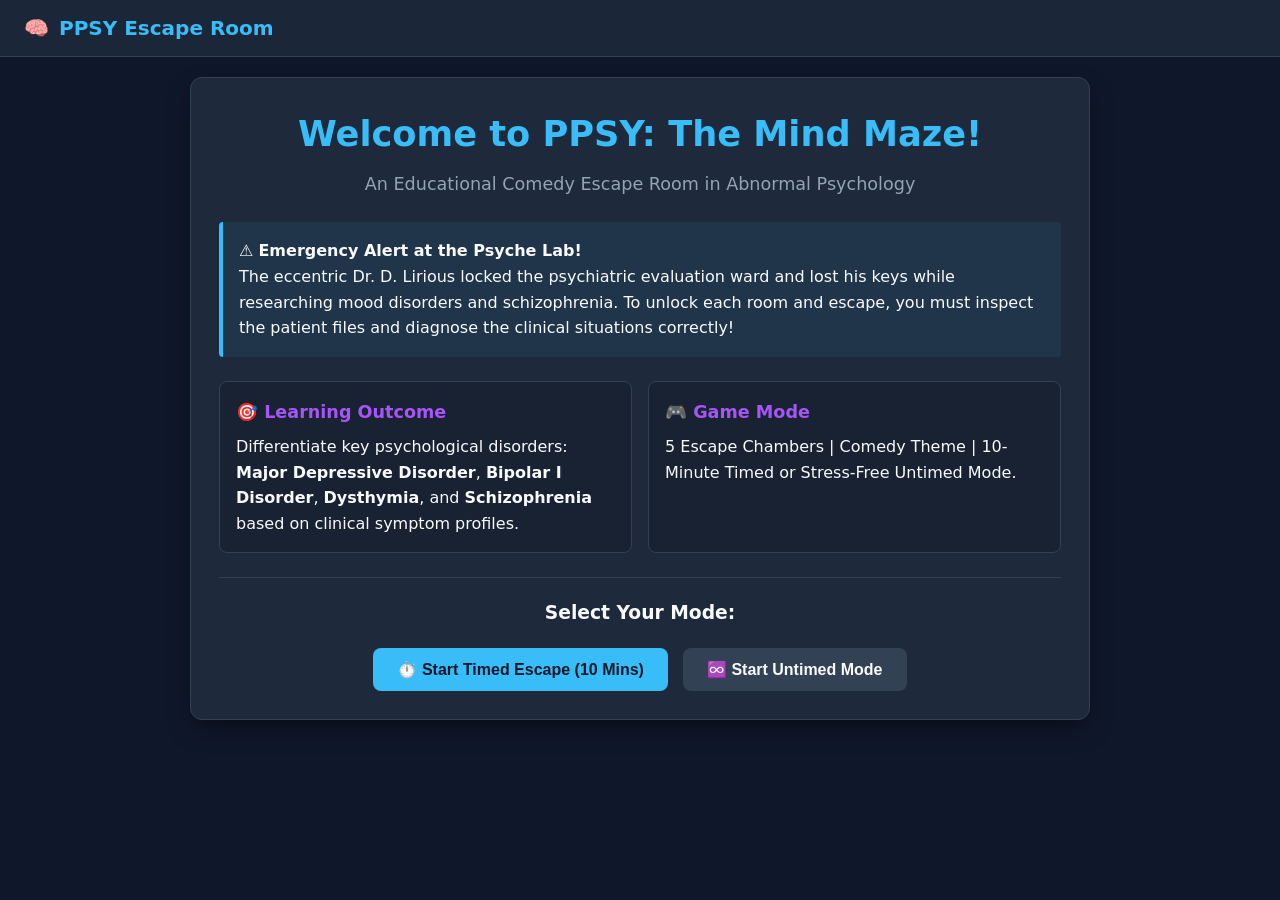
<file: index.html>
<!DOCTYPE html>
<html lang="en">
<head>
    <meta charset="UTF-8">
    <meta name="viewport" content="width=device-width, initial-scale=1.0">
    <title>PPSY - Dr. D. Lirious' Mind Maze Escape Room</title>
    <link rel="stylesheet" href="style.css">
</head>
<body>

    <!-- TOP NAVIGATION & HEADER -->
    <header class="navbar">
        <div class="logo">
            <span class="brain-icon">🧠</span>
            <span class="title">PPSY Escape Room</span>
        </div>
        <div id="hud" class="hud hidden">
            <div class="hud-item">
                <span class="hud-label">Room:</span>
                <span id="hud-room-name" class="hud-value">1 / 5</span>
            </div>
            <div class="hud-item">
                <span class="hud-label">Time Remaining:</span>
                <span id="hud-timer" class="hud-value">10:00</span>
            </div>
            <div class="hud-item">
                <span class="hud-label">Score:</span>
                <span id="hud-score" class="hud-value">0</span>
            </div>
            <button id="btn-toggle-sound" class="btn-icon" title="Toggle Sound">🔊</button>
        </div>
    </header>

    <main class="container">

        <!-- SCREEN 1: HOMEPAGE / INTRO -->
        <section id="screen-home" class="card active">
            <div class="hero-header">
                <h1>Welcome to PPSY: The Mind Maze!</h1>
                <p class="subtitle">An Educational Comedy Escape Room in Abnormal Psychology</p>
            </div>

            <div class="intro-box">
                <p>⚠️ <strong>Emergency Alert at the Psyche Lab!</strong></p>
                <p>The eccentric Dr. D. Lirious locked the psychiatric evaluation ward and lost his keys while researching mood disorders and schizophrenia. To unlock each room and escape, you must inspect the patient files and diagnose the clinical situations correctly!</p>
            </div>

            <div class="info-grid">
                <div class="info-card">
                    <h3>🎯 Learning Outcome</h3>
                    <p>Differentiate key psychological disorders: <strong>Major Depressive Disorder</strong>, <strong>Bipolar I Disorder</strong>, <strong>Dysthymia</strong>, and <strong>Schizophrenia</strong> based on clinical symptom profiles.</p>
                </div>
                <div class="info-card">
                    <h3>🎮 Game Mode</h3>
                    <p>5 Escape Chambers | Comedy Theme | 10-Minute Timed or Stress-Free Untimed Mode.</p>
                </div>
            </div>

            <div class="mode-selection">
                <h3>Select Your Mode:</h3>
                <div class="btn-group">
                    <button id="btn-start-timed" class="btn btn-primary">⏱️ Start Timed Escape (10 Mins)</button>
                    <button id="btn-start-untimed" class="btn btn-secondary">♾️ Start Untimed Mode</button>
                </div>
            </div>
        </section>

        <!-- SCREEN 2: INSTRUCTIONS -->
        <section id="screen-instructions" class="card hidden">
            <h2>📜 Lab Manual & Rules of Engagement</h2>
            
            <div class="instructions-list">
                <div class="inst-item">
                    <span class="inst-num">1</span>
                    <div>
                        <strong>Inspect Room Clues:</strong> Click on interactive room props (journals, medical logs, audio clips) to discover patient symptoms.
                    </div>
                </div>
                <div class="inst-item">
                    <span class="inst-num">2</span>
                    <div>
                        <strong>Diagnose at the Terminal:</strong> Open the lock terminal and choose the forced-choice answer that fits the clinical scenario.
                    </div>
                </div>
                <div class="inst-item">
                    <span class="inst-num">3</span>
                    <div>
                        <strong>Scoring System:</strong>
                        <ul>
                            <li>+100 Points for correct first attempt</li>
                            <li>+50 Points on subsequent attempts</li>
                            <li>Speed Bonus awarded in Timed Mode</li>
                        </ul>
                    </div>
                </div>
                <div class="inst-item">
                    <span class="inst-num">4</span>
                    <div>
                        <strong>Accessibility & Controls:</strong> Keyboard navigable (Tab + Enter) or full touch screen support on mobile devices.
                    </div>
                </div>
            </div>

            <div class="btn-center">
                <button id="btn-enter-room" class="btn btn-primary">🚪 Enter Chamber 1</button>
            </div>
        </section>

        <!-- SCREEN 3: GAMEPLAY ROOM CONTAINER -->
        <section id="screen-game" class="card hidden">
            <!-- Progress Bar -->
            <div class="progress-bar-container">
                <div id="progress-bar-fill" class="progress-bar-fill"></div>
            </div>

            <div class="room-header">
                <h2 id="room-title">Chamber 1: The Gloomy Study</h2>
                <p id="room-subtitle" class="room-desc">Inspect the interactive evidence to unlock the terminal.</p>
            </div>

            <!-- Interactive Visual SVG Room Scene -->
            <div id="room-viewport" class="room-viewport">
                <!-- SVG Graphics rendered dynamically by JavaScript -->
            </div>

            <!-- Clue Collection Indicator -->
            <div class="clue-tracker">
                <span>Discovered Clues: </span>
                <span id="clue-count">0 / 2</span>
            </div>

            <!-- Terminal Unlock Action -->
            <div class="action-panel">
                <button id="btn-open-terminal" class="btn btn-accent pulse-btn">🔓 Open Security Terminal</button>
            </div>
        </section>

        <!-- SCREEN 4: COMPLETION / RESULTS -->
        <section id="screen-results" class="card hidden">
            <div class="results-header">
                <div class="trophy-icon">🏆</div>
                <h2>Escaped Successfully!</h2>
                <p id="results-badge" class="badge">Master Diagnostician</p>
            </div>

            <div class="results-stats">
                <div class="stat-card">
                    <span class="stat-label">Final Score</span>
                    <span id="final-score" class="stat-value">500</span>
                </div>
                <div class="stat-card">
                    <span class="stat-label">Accuracy</span>
                    <span id="final-accuracy" class="stat-value">100%</span>
                </div>
                <div class="stat-card">
                    <span class="stat-label">Time Taken</span>
                    <span id="final-time" class="stat-value">04:12</span>
                </div>
            </div>

            <h3>📋 Diagnostic Case Review</h3>
            <div id="case-review-list" class="case-review-list">
                <!-- Populated dynamically -->
            </div>

            <div class="btn-center margin-top">
                <button id="btn-restart" class="btn btn-primary">🔄 Play Again</button>
                <button id="btn-home" class="btn btn-secondary">🏠 Return to Home</button>
            </div>
        </section>

    </main>

    <!-- MODAL 1: CLUE POPUP -->
    <div id="modal-clue" class="modal hidden">
        <div class="modal-content">
            <button class="modal-close" id="btn-close-clue">&times;</button>
            <h3 id="modal-clue-title">Examine Evidence</h3>
            <div id="modal-clue-body" class="modal-body"></div>
            <div class="btn-center">
                <button id="btn-dismiss-clue" class="btn btn-secondary">Got It</button>
            </div>
        </div>
    </div>

    <!-- MODAL 2: DIAGNOSTIC TERMINAL QUESTION -->
    <div id="modal-terminal" class="modal hidden">
        <div class="modal-content modal-large">
            <button class="modal-close" id="btn-close-terminal">&times;</button>
            <h3 id="question-room-heading">Chamber Terminal Diagnostic</h3>
            
            <div class="scenario-box">
                <p id="question-scenario">Patient scenario goes here...</p>
            </div>

            <div id="options-container" class="options-grid">
                <!-- Answer choice buttons dynamically generated -->
            </div>

            <!-- Feedback Area -->
            <div id="feedback-container" class="feedback-box hidden">
                <h4 id="feedback-title">Feedback</h4>
                <p id="feedback-text">Explanation...</p>
                <div class="btn-center">
                    <button id="btn-next-room" class="btn btn-primary hidden">Proceed to Next Chamber ➔</button>
                    <button id="btn-try-again" class="btn btn-secondary hidden">Try Diagnostic Again</button>
                </div>
            </div>
        </div>
    </div>

    <script src="script.js"></script>
</body>
</html>
</file>
<file: style.css>
/* ==========================================================================
   PPSY - THE MIND MAZE ESCAPE ROOM STYLESHEET
   ========================================================================== */

:root {
    --bg-color: #0f172a;
    --card-bg: #1e293b;
    --text-primary: #f8fafc;
    --text-secondary: #94a3b8;
    --accent-blue: #38bdf8;
    --accent-green: #22c55e;
    --accent-red: #ef4444;
    --accent-yellow: #f59e0b;
    --accent-purple: #a855f7;
    --border-color: #334155;
    --radius: 12px;
    --font-main: system-ui, -apple-system, BlinkMacSystemFont, 'Segoe UI', Roboto, Oxygen, Ubuntu, Cantarell, sans-serif;
}

* {
    box-sizing: border-box;
    margin: 0;
    padding: 0;
}

body {
    background-color: var(--bg-color);
    color: var(--text-primary);
    font-family: var(--font-main);
    line-height: 1.6;
    min-height: 100vh;
    display: flex;
    flex-direction: column;
}

/* NAVBAR */
.navbar {
    background-color: rgba(30, 41, 59, 0.9);
    backdrop-filter: blur(8px);
    border-bottom: 1px solid var(--border-color);
    padding: 12px 24px;
    display: flex;
    justify-content: space-between;
    align-items: center;
    position: sticky;
    top: 0;
    z-index: 100;
}

.logo {
    display: flex;
    align-items: center;
    gap: 10px;
    font-size: 1.25rem;
    font-weight: 700;
    color: var(--accent-blue);
}

.hud {
    display: flex;
    gap: 20px;
    align-items: center;
}

.hud-item {
    font-size: 0.95rem;
    background: rgba(15, 23, 42, 0.6);
    padding: 6px 12px;
    border-radius: 20px;
    border: 1px solid var(--border-color);
}

.hud-label {
    color: var(--text-secondary);
    margin-right: 5px;
}

.hud-value {
    color: var(--accent-yellow);
    font-weight: bold;
}

.btn-icon {
    background: transparent;
    border: none;
    font-size: 1.2rem;
    cursor: pointer;
    padding: 4px;

    /* Prevent accidental text selection */
    user-select: none;
}

/* CONTAINER & CARDS */
.container {
    max-width: 900px;
    width: 95%;
    margin: 20px auto;
    flex: 1;
}

.card {
    background-color: var(--card-bg);
    border: 1px solid var(--border-color);
    border-radius: var(--radius);
    padding: 28px;
    box-shadow: 0 10px 25px -5px rgba(0,0,0,0.5);

    /* Smooth transition when toggling display */
    animation: fadeIn 0.3s ease-in-out;
}

.hidden {
    display: none !important;
}

/* BUTTONS */
.btn {
    display: inline-block;
    padding: 12px 24px;
    font-size: 1rem;
    font-weight: 600;
    border-radius: 8px;
    border: none;
    cursor: pointer;
    transition: transform 0.15s, background-color 0.2s, box-shadow 0.2s;
    text-align: center;
    text-decoration: none;
}

.btn:hover {
    transform: translateY(-2px);
}

.btn:active {
    transform: translateY(0);
}

.btn-primary {
    background-color: var(--accent-blue);
    color: #0f172a;
}

.btn-primary:hover {
    background-color: #0284c7;
    color: #ffffff;
}

.btn-secondary {
    background-color: var(--border-color);
    color: var(--text-primary);
}

.btn-secondary:hover {
    background-color: #475569;
}

.btn-accent {
    background-color: var(--accent-green);
    color: #0f172a;
}

.btn-accent:hover {
    background-color: #16a34a;
    color: #ffffff;
}

.btn-group {
    display: flex;
    gap: 15px;
    flex-wrap: wrap;
    justify-content: center;
    margin-top: 20px;
}

.btn-center {
    display: flex;
    justify-content: center;
    gap: 15px;
    margin-top: 20px;
}

.pulse-btn {
    animation: pulse 2s infinite;
}

/* HOME SCREEN */
.hero-header {
    text-align: center;
    margin-bottom: 24px;
}

.hero-header h1 {
    font-size: 2.2rem;
    color: var(--accent-blue);
    margin-bottom: 8px;
}

.subtitle {
    color: var(--text-secondary);
    font-size: 1.1rem;
}

.intro-box {
    background: rgba(56, 189, 248, 0.08);
    border-left: 4px solid var(--accent-blue);
    padding: 16px;
    border-radius: 4px;
    margin-bottom: 24px;
}

.info-grid {
    display: grid;
    grid-template-columns: 1fr 1fr;
    gap: 16px;
    margin-bottom: 24px;
}

@media (max-width: 600px) {
    .info-grid {
        grid-template-columns: 1fr;
    }
}

.info-card {
    background: rgba(15, 23, 42, 0.4);
    border: 1px solid var(--border-color);
    padding: 16px;
    border-radius: 8px;
}

.info-card h3 {
    color: var(--accent-purple);
    margin-bottom: 8px;
    font-size: 1.1rem;
}

.mode-selection {
    text-align: center;
    border-top: 1px solid var(--border-color);
    padding-top: 20px;
}

/* INSTRUCTIONS SCREEN */
.instructions-list {
    display: flex;
    flex-direction: column;
    gap: 16px;
    margin: 20px 0;
}

.inst-item {
    display: flex;
    gap: 16px;
    align-items: flex-start;
    background: rgba(15, 23, 42, 0.4);
    padding: 16px;
    border-radius: 8px;
    border: 1px solid var(--border-color);
}

.inst-num {
    background: var(--accent-purple);
    color: #fff;
    width: 32px;
    height: 32px;
    border-radius: 50%;
    display: flex;
    align-items: center;
    justify-content: center;
    font-weight: bold;
    flex-shrink: 0;
}

/* GAME SCREEN & ROOM VIEWPORT */
.progress-bar-container {
    width: 100%;
    height: 8px;
    background-color: var(--border-color);
    border-radius: 4px;
    overflow: hidden;
    margin-bottom: 20px;
}

.progress-bar-fill {
    height: 100%;
    width: 20%;
    background: linear-gradient(90deg, var(--accent-blue), var(--accent-purple));
    transition: width 0.4s ease;
}

.room-header {
    text-align: center;
    margin-bottom: 16px;
}

.room-desc {
    color: var(--text-secondary);
}

.room-viewport {
    width: 100%;
    height: 320px;
    background-color: #0d1322;
    border: 2px solid var(--border-color);
    border-radius: var(--radius);
    position: relative;
    overflow: hidden;
    margin-bottom: 16px;
    display: flex;
    align-items: center;
    justify-content: center;
}

/* Interactive SVG Room Styles */
.svg-interactive-prop {
    cursor: pointer;
    transition: transform 0.2s, filter 0.2s;
}

.svg-interactive-prop:hover {
    transform: scale(1.05);
    filter: drop-shadow(0 0 8px var(--accent-blue));
}

.clue-tracker {
    text-align: center;
    font-size: 0.95rem;
    color: var(--text-secondary);
    margin-bottom: 16px;
}

.action-panel {
    display: flex;
    justify-content: center;
}

/* MODALS */
.modal {
    position: fixed;
    top: 0;
    left: 0;
    width: 100vw;
    height: 100vh;
    background-color: rgba(15, 23, 42, 0.85);
    backdrop-filter: blur(6px);
    display: flex;
    align-items: center;
    justify-content: center;
    z-index: 1000;
    padding: 16px;
}

.modal-content {
    background-color: var(--card-bg);
    border: 1px solid var(--border-color);
    border-radius: var(--radius);
    padding: 24px;
    max-width: 550px;
    width: 100%;
    position: relative;
    box-shadow: 0 20px 25px -5px rgba(0,0,0,0.7);
    max-height: 90vh;
    overflow-y: auto;
}

.modal-large {
    max-width: 750px;
}

.modal-close {
    position: absolute;
    top: 12px;
    right: 16px;
    font-size: 1.8rem;
    background: none;
    border: none;
    color: var(--text-secondary);
    cursor: pointer;
}

.modal-close:hover {
    color: var(--text-primary);
}

.modal-body {
    margin: 16px 0;
    font-size: 1.05rem;
}

.scenario-box {
    background-color: rgba(15, 23, 42, 0.6);
    border: 1px solid var(--border-color);
    padding: 16px;
    border-radius: 8px;
    margin: 16px 0;
    font-size: 1.05rem;
}

.options-grid {
    display: flex;
    flex-direction: column;
    gap: 12px;
    margin-bottom: 16px;
}

.btn-option {
    background-color: rgba(30, 41, 59, 0.8);
    border: 2px solid var(--border-color);
    color: var(--text-primary);
    padding: 14px;
    border-radius: 8px;
    text-align: left;
    font-size: 1rem;
    cursor: pointer;
    transition: border-color 0.2s, background-color 0.2s;
}

.btn-option:hover {
    border-color: var(--accent-blue);
    background-color: rgba(56, 189, 248, 0.1);
}

.btn-option.correct {
    border-color: var(--accent-green);
    background-color: rgba(34, 197, 94, 0.2);
}

.btn-option.incorrect {
    border-color: var(--accent-red);
    background-color: rgba(239, 68, 68, 0.2);
}

.feedback-box {
    padding: 16px;
    border-radius: 8px;
    margin-top: 16px;
    border: 1px solid var(--border-color);
}

.feedback-box.correct {
    background-color: rgba(34, 197, 94, 0.15);
    border-color: var(--accent-green);
}

.feedback-box.incorrect {
    background-color: rgba(239, 68, 68, 0.15);
    border-color: var(--accent-red);
}

.feedback-box h4 {
    margin-bottom: 8px;
}

/* RESULTS SCREEN */
.results-header {
    text-align: center;
    margin-bottom: 24px;
}

.trophy-icon {
    font-size: 3.5rem;
    margin-bottom: 8px;
}

.badge {
    display: inline-block;
    background-color: var(--accent-purple);
    color: #ffffff;
    padding: 4px 12px;
    border-radius: 20px;
    font-size: 0.9rem;
    font-weight: bold;
    margin-top: 8px;
}

.results-stats {
    display: grid;
    grid-template-columns: repeat(3, 1fr);
    gap: 16px;
    margin-bottom: 24px;
}

@media (max-width: 600px) {
    .results-stats {
        grid-template-columns: 1fr;
    }
}

.stat-card {
    background: rgba(15, 23, 42, 0.5);
    border: 1px solid var(--border-color);
    padding: 16px;
    border-radius: 8px;
    text-align: center;
}

.stat-label {
    display: block;
    color: var(--text-secondary);
    font-size: 0.85rem;
}

.stat-value {
    font-size: 1.6rem;
    font-weight: bold;
    color: var(--accent-yellow);
}

.case-review-list {
    display: flex;
    flex-direction: column;
    gap: 12px;
    margin-top: 12px;
}

.case-card {
    background: rgba(15, 23, 42, 0.4);
    border-left: 4px solid var(--accent-blue);
    padding: 12px 16px;
    border-radius: 4px;
}

.case-card h4 {
    color: var(--accent-blue);
}

.margin-top {
    margin-top: 24px;
}

/* ANIMATIONS */
@keyframes fadeIn {
    from { opacity: 0; transform: translateY(8px); }
    to { opacity: 1; transform: translateY(0); }
}

@keyframes pulse {
    0% { box-shadow: 0 0 0 0 rgba(34, 197, 94, 0.6); }
    70% { box-shadow: 0 0 0 12px rgba(34, 197, 94, 0); }
    100% { box-shadow: 0 0 0 0 rgba(34, 197, 94, 0); }
}
</file>
